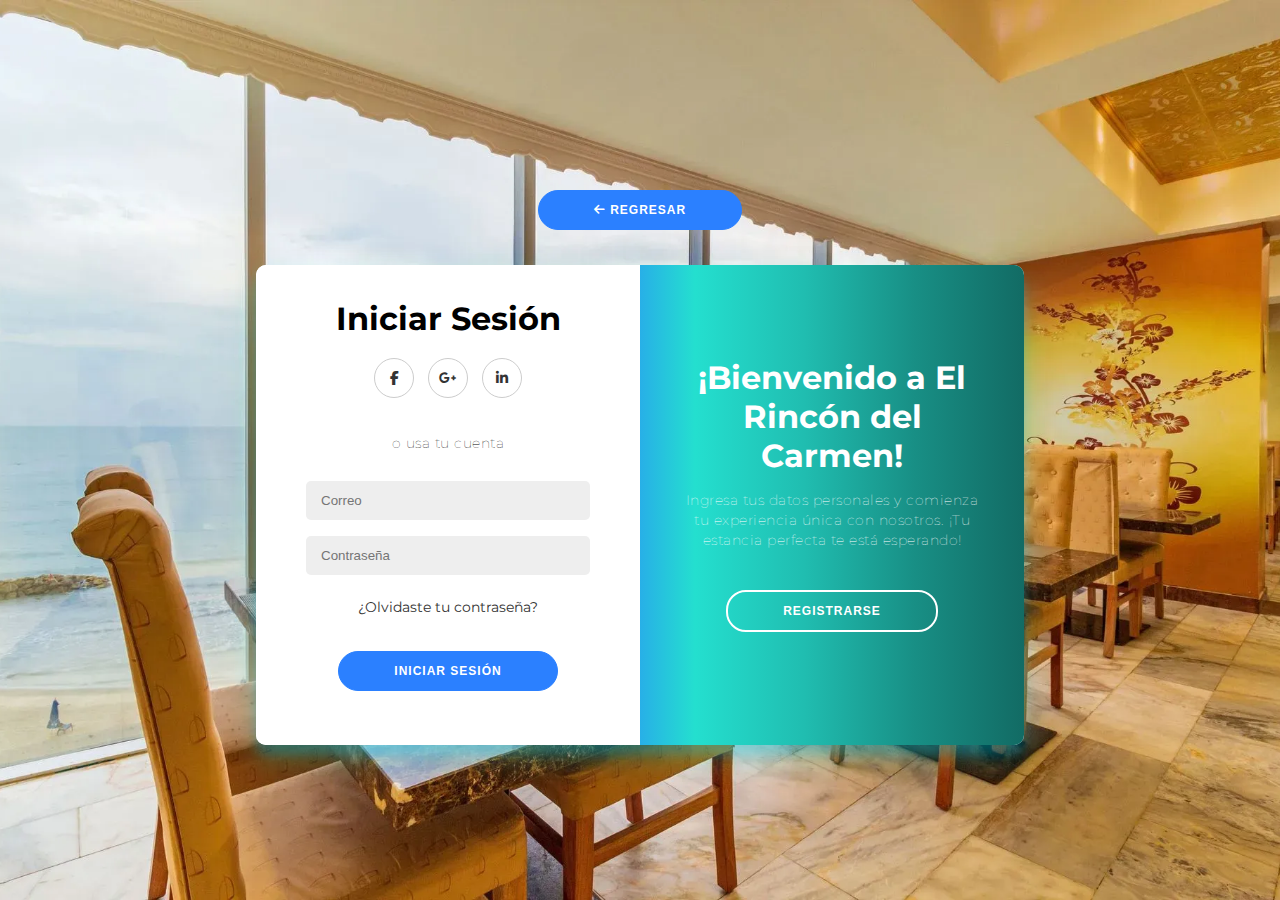
<file: Login.html>
<!DOCTYPE html>
<html lang="es">

<head>
    <meta charset="UTF-8">
    <meta name="viewport" content="width=device-width, initial-scale=1.0">
    <title>Login - El rincón del Carmen</title>
    <!-- CSS -->
    <link rel="stylesheet" href="./css/login.css">
    <!-- Font Awesome -->
    <link rel="stylesheet" href="https://cdnjs.cloudflare.com/ajax/libs/font-awesome/6.5.1/css/all.min.css">
    <!-- JavaScript -->
    <script src="./js/login.js"></script>
</head>

<body>
    <!-- Botón de regresar -->
    <a href="./index.html" id="link"><button id="backButton" class="back-button">
        <i class="fas fa-arrow-left"></i> Regresar
    </button></a>
    

    <main>
        <div class="container" id="main">
            <div class="sign-up">
                <form action="#">
                    <h1>Crear Cuenta</h1>
                    <div class="social-container">
                        <a href="#" class="social"><i class="fab fa-facebook-f"></i></a>
                        <a href="#" class="social"><i class="fab fa-google-plus-g"></i></a>
                        <a href="#" class="social"><i class="fab fa-linkedin-in"></i></a>
                    </div>
                    <p>o usa tu correo para registrarte</p>
                    <input type="text" name="txt" placeholder="Nombre" required="">
                    <input type="email" name="email" placeholder="Correo" required="">
                    <input type="password" name="pswd" placeholder="Contraseña" required="">
                    <button id="signUp2">Registrarse</button>
                </form>
            </div>
            <div class="sign-in">
                <form action="#">
                    <h1>Iniciar Sesión</h1>
                    <div class="social-container">
                        <a href="#" class="social"><i class="fab fa-facebook-f"></i></a>
                        <a href="#" class="social"><i class="fab fa-google-plus-g"></i></a>
                        <a href="#" class="social"><i class="fab fa-linkedin-in"></i></a>
                    </div>
                    <p>o usa tu cuenta</p>
                    <input type="email" name="email" placeholder="Correo" required="">
                    <input type="password" name="pswd" placeholder="Contraseña" required="">
                    <a href="#">¿Olvidaste tu contraseña?</a>
                    <button>Iniciar Sesión</button>
                </form>
            </div>
            <div class="overlay-container">
                <div class="overlay">
                    <div class="overlay-left">
                        <h1>¡Bienvenido a El Rincón del Carmen!</h1>
                        <p>Para disfrutar de todos nuestros servicios, por favor inicia sesión con tu información
                            personal.</p>

                        <button id="signIn">Iniciar Sesión</button>
                    </div>
                    <div class="overlay-right">
                        <h1>¡Bienvenido a El Rincón del Carmen!</h1>
                        <p>Ingresa tus datos personales y comienza tu experiencia única con nosotros. ¡Tu estancia
                            perfecta te está esperando!</p>

                        <button id="signUp">Registrarse</button>
                    </div>
                </div>
            </div>
        </div>
        
    </main>
    
</body>

</html>
</file>
<file: css/login.css>
@import url('https://fonts.googleapis.com/css2?family=Montserrat:wght@400;800&display=swap');

* {
    box-sizing: border-box;
    margin: 0;
    padding: 0;
}

body {
    align-items: center;
    display: flex;
    justify-content: center;
    flex-direction: column;
    background: #000000;
    font-family: 'Montserrat', sans-serif;
    min-height: 100vh;
    margin: 0;
    padding: 20px;
    background-image: url('../img/areas-comunes/DUBAI-CARTAGENA-66-1920w.webp');
    background-size: cover;
    background-position: center;
}




.container {
    position: relative;
    width: 768px;
    max-width: 100%;
    min-height: 480px;
    background: #fff;
    border-radius: 10px;
    overflow: hidden;
    box-shadow: 0 14px 28px rgba(0, 255, 213, 0.25),
                0 10px 10px rgba(0, 162, 255, 0.22);
}

.sign-up, .sign-in {
    position: absolute;
    top: 0;
    left: 0;
    height: 100%;
    transition: all 0.6s ease-in-out;
}

.sign-up {
    width: 50%;
    opacity: 0;
    z-index: 1;
}

.sign-in {
    width: 50%;
    z-index: 2;
}

form {
    background: #fff;
    display: flex;
    align-items: center;
    justify-content: center;
    flex-direction: column;
    padding: 0 50px;
    height: 100%;
    text-align: center;
}

h1 {
    font-weight: bold;
    margin: 0;
}

p {
    font-size: 14px;
    font-weight: 100;
    line-height: 20px;
    letter-spacing: 0.5px;
    margin: 15px 0 20px;
}

input {
    background: #eee;
    padding: 12px 15px;
    margin: 8px 15px;
    width: 100%;
    border-radius: 5px;
    border: none;
    outline: none;
}

a {
    color: #333;
    font-size: 14px;
    text-decoration: none;
    margin: 15px 0;
}

button {
    color: #fff;
    background: #2b80ff;
    font-size: 12px;
    font-weight: bold;
    padding: 12px 55px;
    margin: 20px;
    border-radius: 20px;
    border: 1px solid #2b80ff;
    outline: none;
    letter-spacing: 1px;
    text-transform: uppercase;
    transition: transform 80ms ease-in;
    cursor: pointer;
}

button:active {
    transform: scale(0.90);
}

#signIn, #signUp {
    background-color: transparent;
    border: 2px solid #fff;
}

.container.right-panel-active .sign-in {
    transform: translateX(100%);
}

.container.right-panel-active .sign-up {
    transform: translateX(100%);
    opacity: 1;
    z-index: 5;
    animation: show 0.6s;
}

@keyframes show {
    0%, 49.99% {
        opacity: 0;
        z-index: 1;
    }
    50%, 100% {
        opacity: 1;
        z-index: 5;
    }
}

.overlay-container {
    position: absolute;
    top: 0;
    left: 50%;
    width: 50%;
    height: 100%;
    overflow: hidden;
    transition: transform 0.6s ease-in-out;
    z-index: 100;
}

.container.right-panel-active .overlay-container {
    transform: translateX(-100%);
}

.overlay {
    position: relative;
    color: #fff;
    left: -100%;
    height: 100%;
    width: 200%;
    background: linear-gradient(to right, #143b75, #1e59b3,#1e5ebe ,#2b80ff ,#24dfcf ,#20bdb0 ,#188f85 ,#126b64);
    transform: translateX(0);
    transition: transform 0.6s ease-in-out;
}

.container.right-panel-active .overlay {
    transform: translateX(50%);
}

#link{
    display: flex;
    justify-content: center;
}

.overlay-left, .overlay-right {
    position: absolute;
    display: flex;
    align-items: center;
    justify-content: center;
    flex-direction: column;
    padding: 0 40px;
    text-align: center;
    top: 0;
    height: 100%;
    width: 50%;
    transform: translateX(0);
    transition: transform 0.6s ease-in-out;
}

.overlay-left {
    transform: translateX(-20%);
}

.overlay-right {
    right: 0;
    transform: translateX(0);
}

.container.right-panel-active .overlay-left {
    transform: translateX(0);
}

.container.right-panel-active .overlay-right {
    transform: translateX(20%);
}

.social-container {
    margin: 20px 0;
}

.social-container a {
    height: 40px;
    width: 40px;
    margin: 0 5px;
    display: inline-flex;
    justify-content: center;
    align-items: center;
    border: 1px solid #ccc;
    border-radius: 50%;
}

@media (max-width: 768px) {
    .container {
        width: 500px;
    }

    form {
        padding: 20px;
    }

    input, button {
        width: 100%;
    }
    h1, p {
        font-size: 20px;
    }
    a {
        font-size: 16px;
    }
    .social-container {
        margin: 20px 0;
    }
    .social-container a {
        height: 32px;
        width: 32px;
    }
    .container.right-panel-active.overlay-container {
        width: 100%;
    }
    .container.right-panel-active.overlay-left,
    .container.right-panel-active.overlay-right {
        padding: 0 20px;
    }
    .container.right-panel-active.overlay-left {
        transform: translateX(0);
    }

    #signUp {
        padding:10px;
    }

}

@media (max-width: 480px) {
    .container {
        width: 375px;
    }

    form {
        padding: 6px;
    }

    input, button {
        width: 100%;
    }
    h1, p {
        font-size: 14px;
    }
    a {
        font-size: 12px;
    }
    .social-container {
        margin: 10px 0;
    }
    .social-container a {
        height: 28px;
        width: 28px;
    }
    .container.right-panel-active.overlay-container {
        width: 100%;
    }
    .container.right-panel-active.overlay-left,
    .container.right-panel-active.overlay-right {
        padding: 0 10px;
    }
    .container.right-panel-active.overlay-left {
        transform: translateX(0);
    }
    #signUp{
        margin-bottom: 10px;
        width: 140%;
        height: 50px;
        font-size: 16px;
        font-weight: bold;
        padding: 10px 10px;
        text-align: center;
    }

    #signIn {
        width: 100%;
        height: 60px;
        font-size: 16px;
        font-weight: bold;
        padding: 10px 10px;
        text-align: center;
    }
    
    #signUp2{
        padding: 10px;
    }
    .back-button{
        margin-top: 10px;
        font-size: 14px;
        font-weight: bold;
        text-decoration: none;
        transition: transform 80ms ease-in;
        cursor: pointer;
        
    }
    #link{
        display: flex;
        justify-content: center;
    }
}
</file>
